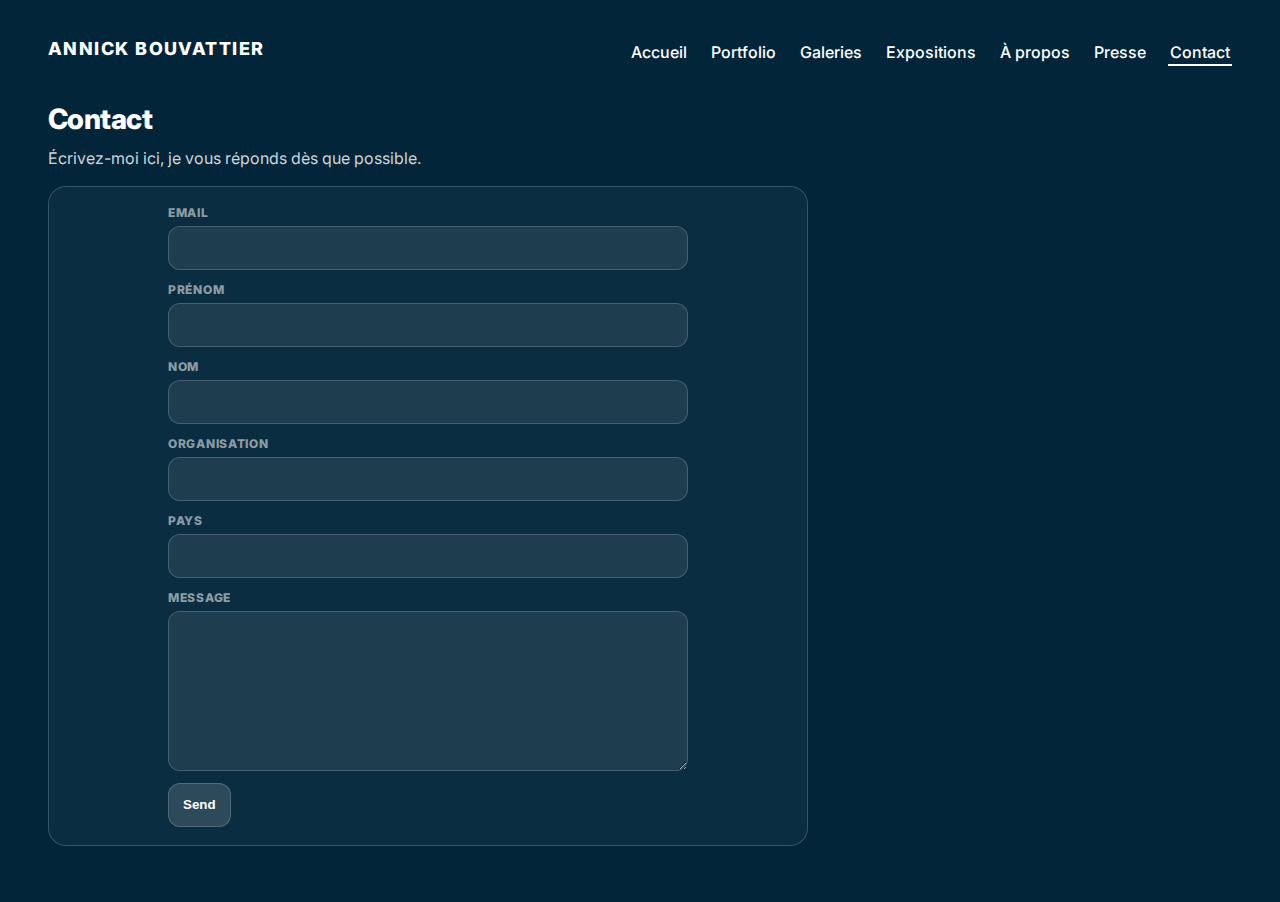
<file: contact.html>
<!doctype html>
<html lang="fr">
<head>
  <meta charset="utf-8" />
  <meta name="viewport" content="width=device-width,initial-scale=1" />
  <title>Contact — Annick Bouvattier</title>

  <link rel="preconnect" href="https://fonts.googleapis.com">
  <link rel="preconnect" href="https://fonts.gstatic.com" crossorigin>
  <link href="https://fonts.googleapis.com/css2?family=Inter:wght@400;500;700;800&display=swap" rel="stylesheet">

  <style>
    :root{
      --bg:#02253A;
      --ink:#fff;
      --soft:rgba(255,255,255,.82);
      --faint:rgba(255,255,255,.55);
      --border:rgba(255,255,255,.18);
      --chip:rgba(255,255,255,.08);
      --chip2:rgba(255,255,255,.12);
    }
    *{box-sizing:border-box}
    html,body{height:100%}
    body{
      margin:0;
      font-family:Inter,system-ui,-apple-system,Segoe UI,Roboto,Arial,sans-serif;
      background:var(--bg);
      color:var(--ink);
    }
    a{color:inherit;text-decoration:none}

    .container{
      max-width:1400px;
      margin:0 auto;
      padding:20px 48px 56px;
    }
    @media (max-width:768px){.container{padding:16px 20px 40px}}

    /* Header */
    .top{
      display:flex;align-items:center;justify-content:space-between;
      gap:24px;padding:18px 0;
    }
    .brand{
      font-size:18px;font-weight:800;letter-spacing:.08em;
      text-transform:uppercase;line-height:1;padding-bottom:6px;white-space:nowrap;
    }
    .top__nav{display:flex;align-items:center;gap:20px;flex-wrap:wrap;justify-content:flex-end}
    .nav__link{font-size:16px;font-weight:500;border-bottom:2px solid transparent;padding:6px 2px 4px;line-height:1}
    .nav__link:hover{border-bottom-color:rgba(255,255,255,.5)}
    .nav__link.is-active{border-bottom-color:#fff}

    /* Page head */
    .headRow{
      display:flex;align-items:baseline;justify-content:space-between;
      gap:16px;margin:18px 0 14px;
    }
    h1{margin:0;font-size:28px;font-weight:800;letter-spacing:-.02em}
    .lead{margin:10px 0 0;color:var(--soft);max-width:760px;line-height:1.6}

    /* Card */
    .card{
      margin-top:14px;
      border:1px solid var(--border);
      border-radius:18px;
      background:rgba(255,255,255,.04);
      padding: 18px;
      max-width: 760px;
    }

    /* Formspree form styling (simple) */
    form{margin:0;display:grid;gap:12px}
    label{display:grid;gap:6px;color:var(--faint);font-size:12px;letter-spacing:.06em;text-transform:uppercase;font-weight:800}
    input, textarea{
      width:100%;
      border:1px solid var(--border);
      background:var(--chip);
      color:var(--ink);
      border-radius:12px;
      padding:12px 12px;
      outline:none;
      font-size:14px;
      text-transform:none;
      letter-spacing:normal;
      font-weight:500;
    }
    input{height:44px}
    textarea{min-height:160px;resize:vertical}
    input::placeholder, textarea::placeholder{color:rgba(255,255,255,.45)}
    input:focus, textarea:focus{
      border-color:rgba(255,255,255,.35);
      background:var(--chip2);
    }
    button{
      height:44px;
      padding:0 14px;
      border-radius:12px;
      border:1px solid var(--border);
      background:rgba(255,255,255,.14);
      color:var(--ink);
      font-weight:800;
      cursor:pointer;
      width: fit-content;
    }
    button:hover{background:rgba(255,255,255,.18)}

    .form-wrap{
      display: flex;
      justify-content: center;
    }
    
    .form-wrap form{
      width: 100%;
      max-width: 520px;   /* largeur confortable */
    }
  </style>
</head>

<body>
  <div class="container">
    <header class="top">
      <a class="brand" href="index.html">ANNICK&nbsp;BOUVATTIER</a>
      <nav class="top__nav" aria-label="Navigation principale">
        <a class="nav__link" href="index.html">Accueil</a>
        <a class="nav__link" href="portfolio.html">Portfolio</a>
        <a class="nav__link" href="galeries.html">Galeries</a>
        <a class="nav__link" href="expositions.html">Expositions</a>
        <a class="nav__link" href="apropos.html">À propos</a>
        <a class="nav__link" href="presse.html">Presse</a>
        <a class="nav__link is-active" href="contact.html">Contact</a>
      </nav>
    </header>

    <div class="headRow">
      <div>
        <h1>Contact</h1>
        <p class="lead">Écrivez-moi ici, je vous réponds dès que possible.</p>
      </div>
    </div>

    <section class="card" aria-label="Formulaire de contact">
      <!-- ✅ EXACTEMENT le snippet Formspree -->
      
      <div class="form-wrap">
      <form action="https://formspree.io/f/xdalokdl" method="POST">
        <label>
          Email
          <input type="email" name="email" required>
        </label>
      
        <label>
          Prénom
          <input type="text" name="Prénom" required>
        </label>
      
        <label>
          Nom
          <input type="text" name="Nom" required>
        </label>
      
        <label>
          Organisation
          <input type="text" name="Organisation">
        </label>
      
        <label>
          Pays
          <input type="text" name="Pays">
        </label>
      
        <label>
          Message
          <textarea name="message" required></textarea>
        </label>
      
        <button type="submit">Send</button>
      </form>
      </div>
    </section>
  </div>
</body>
</html>
</file>
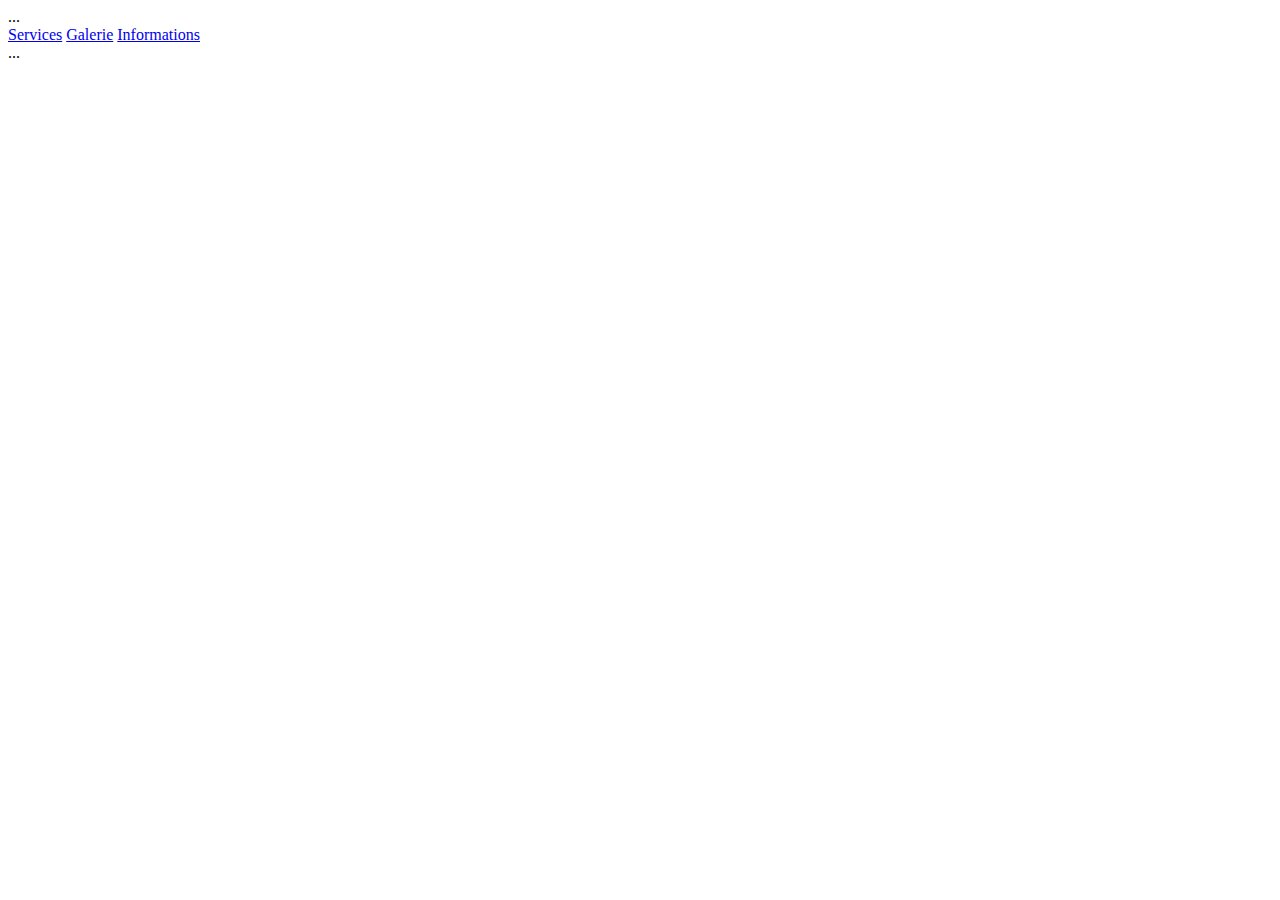
<file: informations.html>
<body>
  <!-- HEADER IDENTIQUE -->
  <header class="topbar">
    ...
    <nav class="nav">
      <a class="nav__link" href="services.html">Services</a>
      <a class="nav__link is-active" href="galerie.html">Galerie</a>
      <a class="nav__link" href="informations.html">Informations</a>
    </nav>
    ...
  </header>

  <!-- CONTENU DE LA PAGE -->
  <main class="pageContent">
    <section class="gallery">
      <!-- ta galerie ici -->
    </section>
  </main>

  <!-- FOOTER IDENTIQUE -->
</body>
</file>
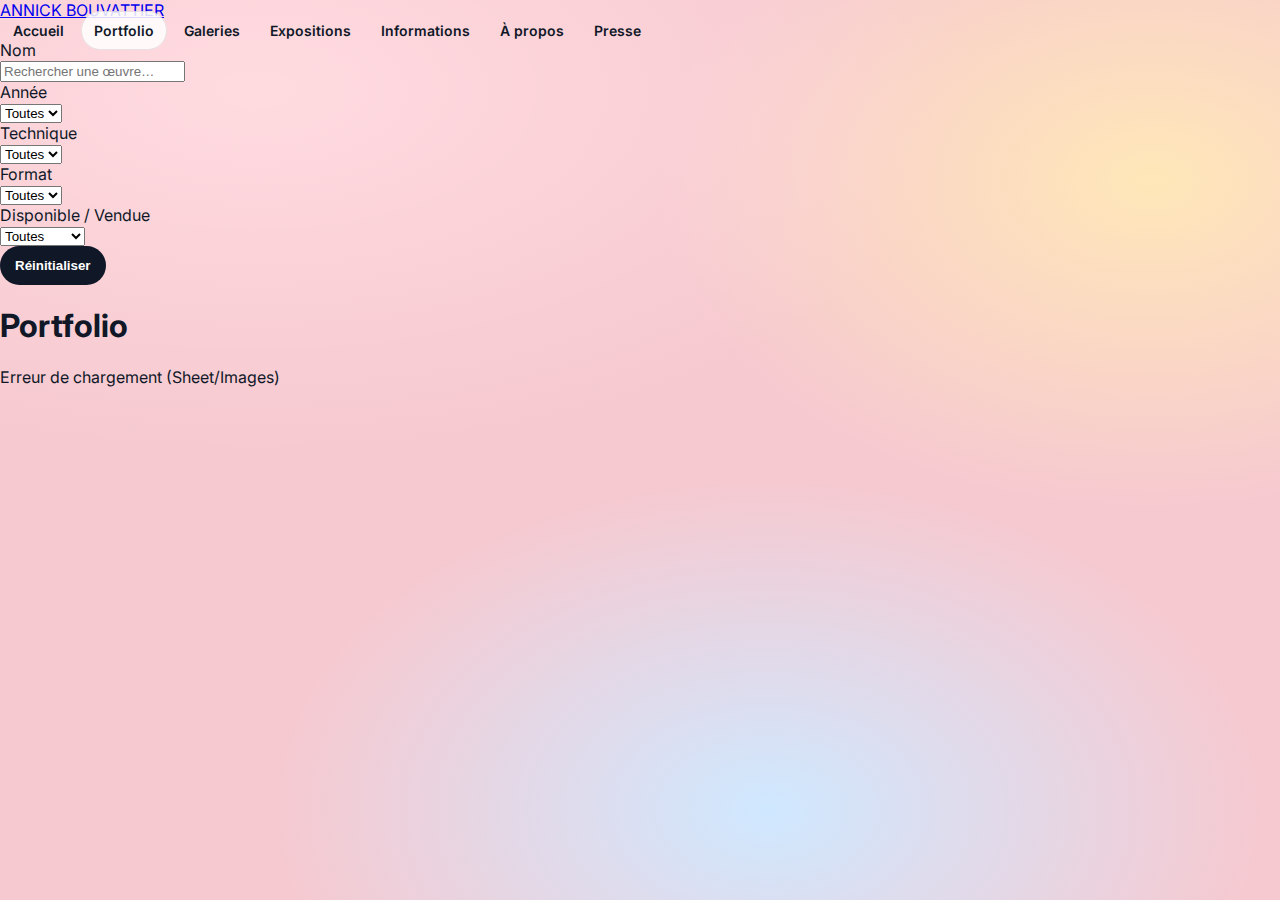
<file: portfolio.html>
<!doctype html>
<html lang="fr">
<head>
  <meta charset="utf-8" />
  <meta name="viewport" content="width=device-width,initial-scale=1" />
  <title>Portfolio — Annick Bouvattier</title>

  <link rel="preconnect" href="https://fonts.googleapis.com">
  <link rel="preconnect" href="https://fonts.gstatic.com" crossorigin>
  <link href="https://fonts.googleapis.com/css2?family=Inter:wght@400;500;700;800&display=swap" rel="stylesheet">

  <!-- ✅ un seul css global -->
  <link rel="stylesheet" href="styles.css">
</head>

<body class="portfolio">
  <div class="page">
    <div class="container">
      <header class="top">
        <a class="brand" href="index.html">ANNICK&nbsp;BOUVATTIER</a>
        <nav class="top__nav" aria-label="Navigation principale">
          <a class="nav__link" href="index.html">Accueil</a>
          <a class="nav__link is-active" href="portfolio.html">Portfolio</a>
          <a class="nav__link" href="galeries.html">Galeries</a>
          <a class="nav__link" href="expositions.html">Expositions</a>
          <a class="nav__link" href="informations.html">Informations</a>
          <a class="nav__link" href="apropos.html">À propos</a>
          <a class="nav__link" href="presse.html">Presse</a>
        </nav>
      </header>

      <section class="filters" aria-label="Filtres">
        <div class="field">
          <div class="label">Nom</div>
          <input id="q" type="search" placeholder="Rechercher une œuvre…" />
        </div>

        <div class="field">
          <div class="label">Année</div>
          <select id="year">
            <option value="all">Toutes</option>
          </select>
        </div>

        <div class="field">
          <div class="label">Technique</div>
          <select id="technique">
            <option value="all">Toutes</option>
          </select>
        </div>

        <div class="field">
          <div class="label">Format</div>
          <select id="size">
            <option value="all">Toutes</option>
          </select>
        </div>

        <div class="field">
          <div class="label">Disponible / Vendue</div>
          <select id="status">
            <option value="all">Toutes</option>
            <option value="disponible">Disponible</option>
            <option value="vendue">Vendue</option>
          </select>
        </div>

        <button class="btn" id="reset" type="button">Réinitialiser</button>
      </section>

      <div class="metaRow">
        <h1 class="title">Portfolio</h1>
        <div class="count" id="count"></div>
      </div>

      <section class="masonry" id="masonry" aria-label="Œuvres"></section>
    </div>
  </div>

  <!-- ✅ Modal (image max + texte dessous, centré) -->
  <dialog id="modal">
    <div class="modal">
      <div class="modal__media">
        <img class="modal__img" id="modalImg" alt="">
        <button class="modal__closeBtn" id="modalClose" type="button" aria-label="Fermer">×</button>
      </div>

      <div class="modal__info">
        <h2 class="modal__h" id="modalTitle"></h2>
        <p class="modal__meta" id="modalMeta"></p>
      </div>
    </div>
  </dialog>

  <script>
    /* =========================
       CONFIG
       ========================= */

    // ✅ Colle ici le lien "Publier sur le Web" en CSV
    // Exemple : https://docs.google.com/spreadsheets/d/<ID>/pub?gid=<GID>&single=true&output=csv
    const SHEET_CSV_URL = "https://docs.google.com/spreadsheets/d/e/2PACX-1vSmK-RAKlpq_VMnhd78eWdWeMTnCkU3_-411IzeTyzO9j0zbJdkkhzfxlRDZpqzKixpoUgTtAAI_Auw/pub?output=csv";

    // ✅ Images dans ton repo :
    // images/portfolio/2011/Oeillade.jpg
    const IMG_BASE = "images";

    /* =========================
       DOM
       ========================= */

    const els = {
      q: document.getElementById("q"),
      year: document.getElementById("year"),
      technique: document.getElementById("technique"),
      size: document.getElementById("size"),
      status: document.getElementById("status"),
      reset: document.getElementById("reset"),
      masonry: document.getElementById("masonry"),
      count: document.getElementById("count"),

      modal: document.getElementById("modal"),
      modalImg: document.getElementById("modalImg"),
      modalTitle: document.getElementById("modalTitle"),
      modalMeta: document.getElementById("modalMeta"),
      modalClose: document.getElementById("modalClose"),
    };

    let artworks = [];

    /* =========================
       HELPERS
       ========================= */

    function uniq(arr){ return [...new Set(arr)].sort((a,b)=> (""+a).localeCompare(""+b)); }

    function escapeHtml(s){
      return String(s ?? "")
        .replaceAll("&","&amp;")
        .replaceAll("<","&lt;")
        .replaceAll(">","&gt;")
        .replaceAll('"',"&quot;")
        .replaceAll("'","&#039;");
    }

    function normSize(s){
      return String(s ?? "")
        .toLowerCase()
        .replaceAll("×","x")
        .replace(/\s+/g," ")
        .replace(/\s*x\s*/g," x ")
        .replace(/\s*cm\s*/g," cm")
        .trim();
    }

    function normalizeHeader(h){
      return String(h ?? "")
        .toLowerCase()
        .normalize("NFD")
        .replace(/[\u0300-\u036f]/g, "") // enlève accents
        .trim();
    }

    // Parse CSV robuste (gère les guillemets + virgules)
    function parseCSV(text){
      const rows = [];
      let row = [];
      let value = "";
      let inQuotes = false;

      for(let i=0;i<text.length;i++){
        const c = text[i];
        const next = text[i+1];

        if(c === '"' && next === '"'){
          value += '"';
          i++;
          continue;
        }
        if(c === '"'){
          inQuotes = !inQuotes;
          continue;
        }
        if(c === "," && !inQuotes){
          row.push(value.trim());
          value = "";
          continue;
        }
        if((c === "\n" || c === "\r") && !inQuotes){
          if(value.length || row.length){
            row.push(value.trim());
            rows.push(row);
            row = [];
            value = "";
          }
          continue;
        }
        value += c;
      }

      if(value.length || row.length){
        row.push(value.trim());
        rows.push(row);
      }

      return rows;
    }

    function cleanNA(v){
      const s = String(v ?? "").trim();
      if(!s) return "";
      if(s.toUpperCase() === "N/A") return "";
      return s;
    }

    function statusFromSheet(v){
      const s = String(v ?? "").trim().toUpperCase();
      return (s === "VENDUE") ? "vendue" : "disponible";
    }

    /* =========================
       LOAD FROM GOOGLE SHEET
       ========================= */

    async function loadArtworksFromSheet(){
      const res = await fetch(SHEET_CSV_URL, { cache: "no-store" });
      if(!res.ok) throw new Error("Impossible de charger la Google Sheet");

      const csv = await res.text();
      const rows = parseCSV(csv);

      const header = rows.shift().map(normalizeHeader);
      const col = (name) => header.indexOf(normalizeHeader(name));

      // Ton sheet : Nom | Année | Catégorie | Technique | Format | Disponible | Jpg
      return rows
        .filter(r => r[col("nom")])
        .map(r => {
          const title = cleanNA(r[col("nom")]);
          const yearRaw = cleanNA(r[col("annee")]);
          const year = yearRaw ? Number(yearRaw) : "";
          const category = cleanNA(r[col("categorie")]);
          const technique = cleanNA(r[col("technique")]) || "N/A";
          const format = cleanNA(r[col("format")]);
          const dispo = statusFromSheet(r[col("disponible")]);
          const jpg = cleanNA(r[col("jpg")]);

          // Format affiché : "60 x 120 cm" (si fourni)
          const size = format ? `${format} cm` : "N/A";

          // Image : images/portfolio/2011/Oeillade.jpg
          const image = (yearRaw && jpg) ? `${IMG_BASE}/${jpg}` : "";

          return {
            title,
            year,
            category,
            technique,
            size,
            status: dispo,
            image,
            desc: ""
          };
        })
        .filter(a => a.title && a.image); // garde uniquement les lignes valides
    }

    /* =========================
       FILTERS
       ========================= */

    function resetFilterSelect(selectEl){
      // garde uniquement la première option ("Toutes")
      while(selectEl.options.length > 1) selectEl.remove(1);
    }

    function hydrateFilters(){
      resetFilterSelect(els.year);
      resetFilterSelect(els.technique);
      resetFilterSelect(els.size);

      const years = uniq(artworks.map(a=>a.year).filter(Boolean)).sort((a,b)=>b-a);
      const techniques = uniq(artworks.map(a=>a.technique).filter(Boolean));
      const sizes = uniq(artworks.map(a=>normSize(a.size)).filter(Boolean));

      years.forEach(y=>{
        const opt = document.createElement("option");
        opt.value = String(y);
        opt.textContent = String(y);
        els.year.appendChild(opt);
      });

      techniques.forEach(t=>{
        const opt = document.createElement("option");
        opt.value = t;
        opt.textContent = t;
        els.technique.appendChild(opt);
      });

      sizes.forEach(s=>{
        const opt = document.createElement("option");
        opt.value = s;
        opt.textContent = s;
        els.size.appendChild(opt);
      });
    }

    function match(a, f){
      const q = (f.q||"").trim().toLowerCase();
      if(q && !a.title.toLowerCase().includes(q)) return false;

      if(f.year !== "all" && String(a.year) !== f.year) return false;
      if(f.technique !== "all" && a.technique !== f.technique) return false;
      if(f.size !== "all" && normSize(a.size) !== f.size) return false;
      if(f.status !== "all" && a.status !== f.status) return false;

      return true;
    }

    /* =========================
       RENDER GRID
       ========================= */

    function render(){
      const f = {
        q: els.q.value || "",
        year: els.year.value,
        technique: els.technique.value,
        size: els.size.value,
        status: els.status.value
      };

      const list = artworks.filter(a => match(a, f));

      els.masonry.innerHTML = "";
      list.forEach(a=>{
        const item = document.createElement("article");
        item.className = "piece";
        item.innerHTML = `
          <div class="imgWrap">
            <img src="${a.image}" alt="${escapeHtml(a.title)}" loading="lazy">
          </div>
          <div class="cap">
            <p class="capTitle">${escapeHtml(a.title)}</p>
            <p class="capMeta">${escapeHtml(a.technique)} · ${escapeHtml(a.size)} · ${a.year}</p>
            <span class="badge ${a.status}">
              ${a.status === "vendue" ? "VENDUE" : "DISPONIBLE"}
            </span>
          </div>
        `;
        item.addEventListener("click", ()=> openModal(a));
        els.masonry.appendChild(item);
      });

      els.count.textContent = `${list.length} œuvre${list.length>1 ? "s" : ""}`;
    }

    /* =========================
       MODAL
       ========================= */

    function openModal(a){
      els.modalImg.src = a.image;
      els.modalImg.alt = a.title;

      els.modalTitle.textContent = a.title.toUpperCase();

      const label = (a.status === "vendue") ? "VENDUE" : "DISPONIBLE";
      els.modalMeta.innerHTML = `${escapeHtml(a.technique)} · ${escapeHtml(a.size)} · ${a.year} · <span class="statusText ${a.status}">${label}</span>`;

      els.modal.showModal();
    }

    function closeModal(){ els.modal.close(); }

    /* =========================
       EVENTS
       ========================= */

    ["input","change"].forEach(evt=>{
      els.q.addEventListener(evt, render);
      els.year.addEventListener(evt, render);
      els.technique.addEventListener(evt, render);
      els.size.addEventListener(evt, render);
      els.status.addEventListener(evt, render);
    });

    els.reset.addEventListener("click", ()=>{
      els.q.value = "";
      els.year.value = "all";
      els.technique.value = "all";
      els.size.value = "all";
      els.status.value = "all";
      render();
    });

    els.modalClose.addEventListener("click", closeModal);
    els.modal.addEventListener("click", (e)=>{ if(e.target === els.modal) closeModal(); });
    document.addEventListener("keydown", (e)=>{ if(e.key === "Escape" && els.modal.open) closeModal(); });

    /* =========================
       INIT
       ========================= */

    document.addEventListener("DOMContentLoaded", async () => {
      try{
        artworks = await loadArtworksFromSheet();
        hydrateFilters();
        render();
      } catch(err){
        console.error(err);
        els.count.textContent = "Erreur de chargement (Sheet/Images)";
      }
    });

    // Option "auto refresh" (toutes les 2 minutes)
    // setInterval(async ()=>{
    //   try{
    //     artworks = await loadArtworksFromSheet();
    //     hydrateFilters();
    //     render();
    //   }catch(e){
    //     console.warn("refresh failed", e);
    //   }
    // }, 120000);

  </script>
</body>
</html>
</file>
<file: styles.css>
:root{
  --bg: #f6c9d0;         /* fond rosé comme l'exemple */
  --card: #ffffff;
  --ink: #101828;
  --muted: #475467;
  --border: rgba(16,24,40,.10);
  --shadow: 0 20px 60px rgba(16,24,40,.15);
  --radius: 20px;
}

*{ box-sizing:border-box; }
html,body{ height:100%; }
body{
  margin:0;
  font-family: Inter, system-ui, -apple-system, Segoe UI, Roboto, Arial, sans-serif;
  background: radial-gradient(1200px 600px at 20% 10%, #ffdbe0 0%, transparent 60%),
              radial-gradient(900px 600px at 90% 20%, #ffe7b8 0%, transparent 55%),
              radial-gradient(900px 600px at 60% 90%, #cfe8ff 0%, transparent 55%),
              var(--bg);
  color:var(--ink);
}

.shell{
  max-width: 1100px;
  margin: 28px auto;
  padding: 0 16px;
}

/* Header */
.topbar{
  padding: 10px 4px 18px;
}
.topbar__row{
  display:flex;
  align-items:center;
  justify-content:space-between;
  gap: 16px;
}
.brand__link{
  text-decoration:none;
  color: var(--ink);
  font-weight: 800;
  letter-spacing: .02em;
}
.nav{
  display:flex;
  gap: 10px;
  flex-wrap: wrap;
  justify-content: flex-end;
}
.nav__link{
  text-decoration:none;
  color: var(--ink);
  font-weight: 600;
  font-size: 14px;
  padding: 10px 12px;
  border-radius: 999px;
  border: 1px solid transparent;
}
.nav__link:hover{
  background: rgba(255,255,255,.55);
  border-color: var(--border);
}
.nav__link.is-active{
  background: rgba(255,255,255,.85);
  border-color: var(--border);
}

/* Card container */
.card{
  background: var(--card);
  border-radius: var(--radius);
  box-shadow: var(--shadow);
  overflow: hidden;
  border: 1px solid var(--border);
}

/* Mosaic grid (style portfolio) */
.mosaic{
  display:grid;
  grid-template-columns: repeat(3, 1fr);
  gap: 0;
  border-bottom: 1px solid var(--border);
}
.mosaic__tile{
  position: relative;
  min-height: 170px;
  border-right: 1px solid var(--border);
  border-bottom: 1px solid var(--border);
  overflow:hidden;
}
.mosaic__tile:nth-child(3n){ border-right: 0; }

.mosaic__tile img{
  width:100%;
  height:100%;
  object-fit: cover;
  display:block;
  transform: scale(1.02);
  transition: transform .35s ease;
}
.mosaic__tile:hover img{ transform: scale(1.08); }

/* Fun tiles */
.tile--b{ background:#f2f4f7; }
.shape{
  position:absolute;
  border-radius: 18px;
  filter: saturate(1.1);
}
.shape--pink{ width: 68%; height: 44%; left: 12%; top: 14%; background:#ff6aa2; }
.shape--blue{ width: 46%; height: 42%; left: 46%; top: 46%; background:#2e6bff; }
.shape--orange{ width: 36%; height: 30%; left: 18%; top: 56%; background:#ff7a00; }

.tile--d{
  background: #ffe45c;
  display:flex;
  align-items:center;
  justify-content:center;
}
.lineart{
  font-weight: 800;
  letter-spacing: .20em;
  opacity: .65;
}

.tile--f{
  background: #e7f0ff;
  display:flex;
  align-items:center;
  justify-content:center;
}
.stamp{
  text-align:center;
  font-weight: 800;
  letter-spacing: .08em;
  border: 2px solid rgba(16,24,40,.25);
  padding: 14px 16px;
  border-radius: 14px;
  opacity: .75;
}

/* Intro section */
.intro{
  display:grid;
  grid-template-columns: 1.1fr .9fr;
  gap: 24px;
  padding: 28px 26px 34px;
}
.intro__title{
  margin: 0;
  font-size: clamp(40px, 6vw, 72px);
  line-height: .95;
  letter-spacing: -0.03em;
}
.intro__right{
  display:flex;
  flex-direction:column;
  gap: 14px;
  justify-content: center;
}
.intro__text{
  margin: 0;
  color: var(--muted);
  font-size: 15px;
  line-height: 1.6;
}
.link{
  color: var(--ink);
  font-weight: 700;
  text-decoration: none;
  border-bottom: 1px solid rgba(16,24,40,.25);
}
.link:hover{ border-bottom-color: rgba(16,24,40,.65); }

.intro__cta{
  display:flex;
  gap: 10px;
  margin-top: 6px;
  flex-wrap: wrap;
}
.btn{
  display:inline-flex;
  align-items:center;
  justify-content:center;
  padding: 11px 14px;
  border-radius: 999px;
  font-weight: 700;
  text-decoration:none;
  border: 1px solid var(--border);
  background: var(--ink);
  color: #fff;
}
.btn:hover{ filter: brightness(1.05); }
.btn--ghost{
  background: transparent;
  color: var(--ink);
}

/* Responsive */
@media (max-width: 860px){
  .intro{ grid-template-columns: 1fr; }
  .mosaic{ grid-template-columns: 1fr 1fr; }
  .mosaic__tile:nth-child(3n){ border-right: 1px solid var(--border); }
  .mosaic__tile:nth-child(2n){ border-right: 0; }
}
</file>
